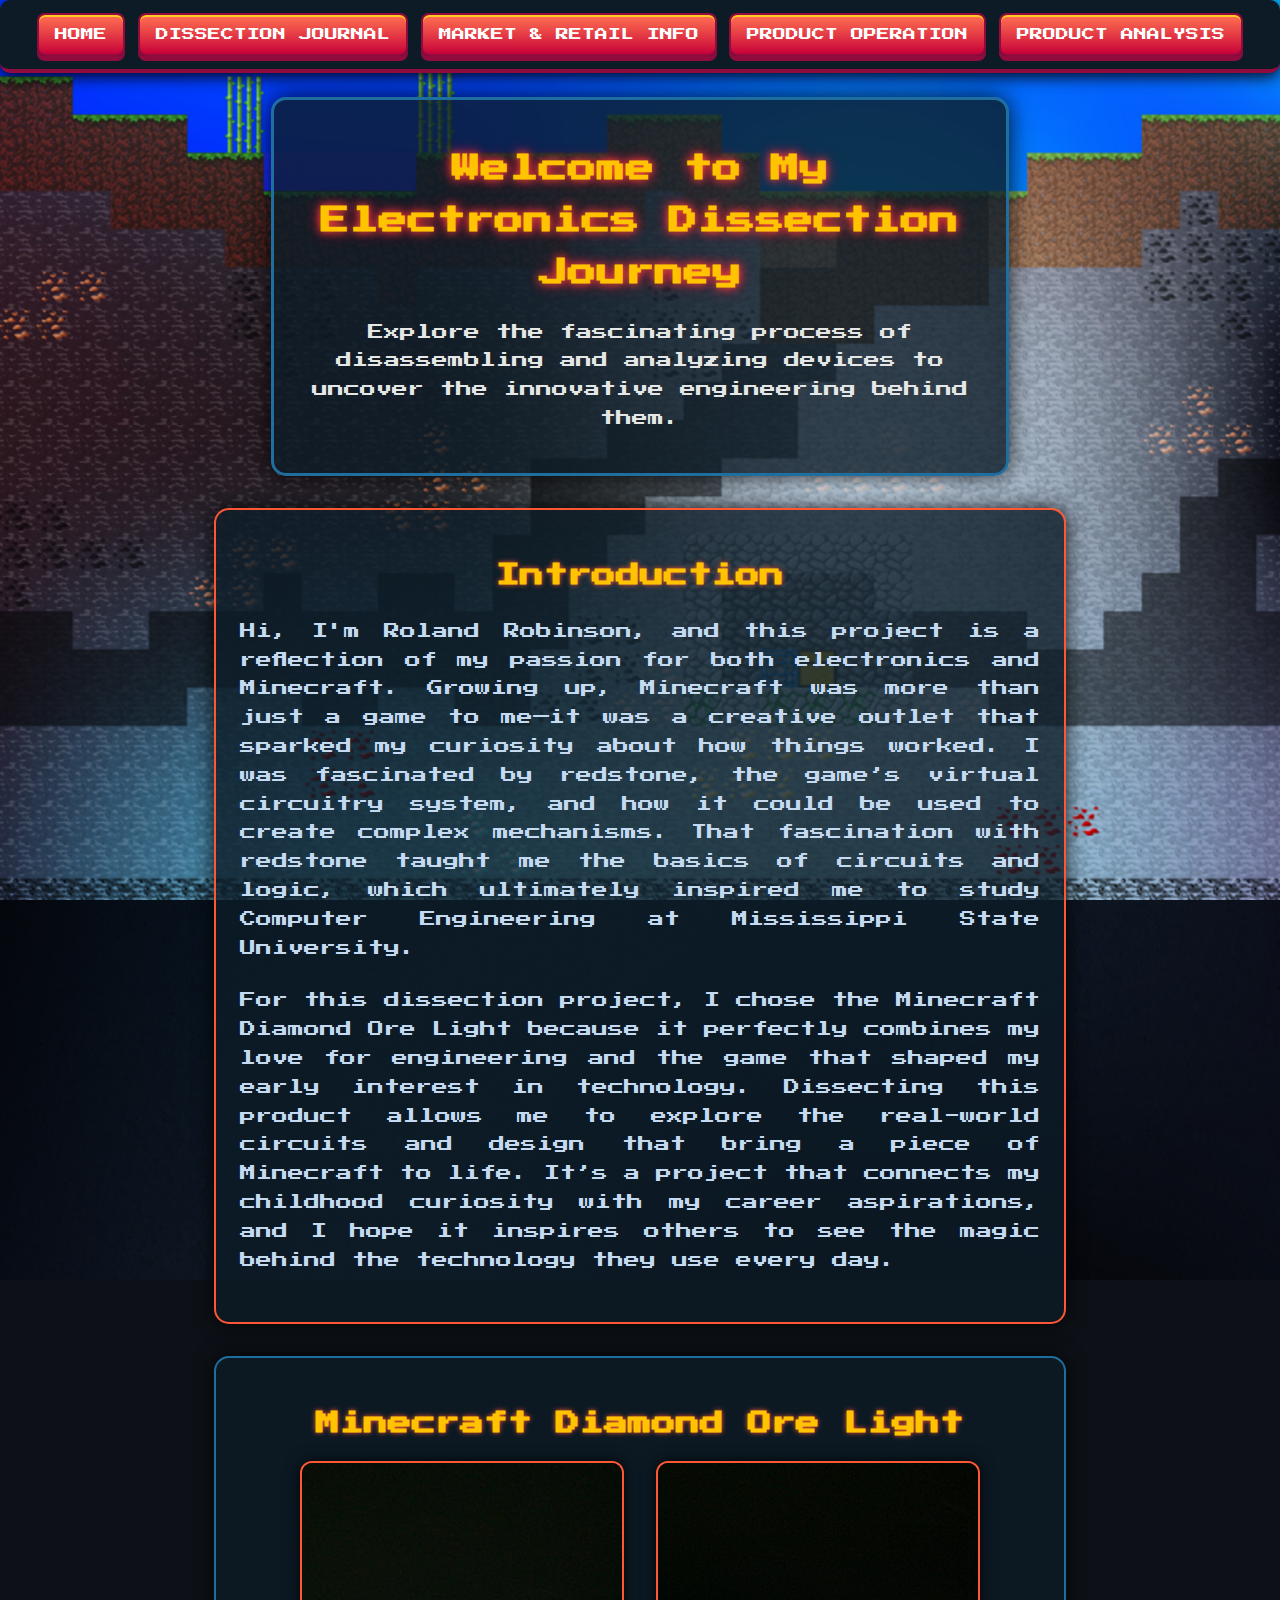
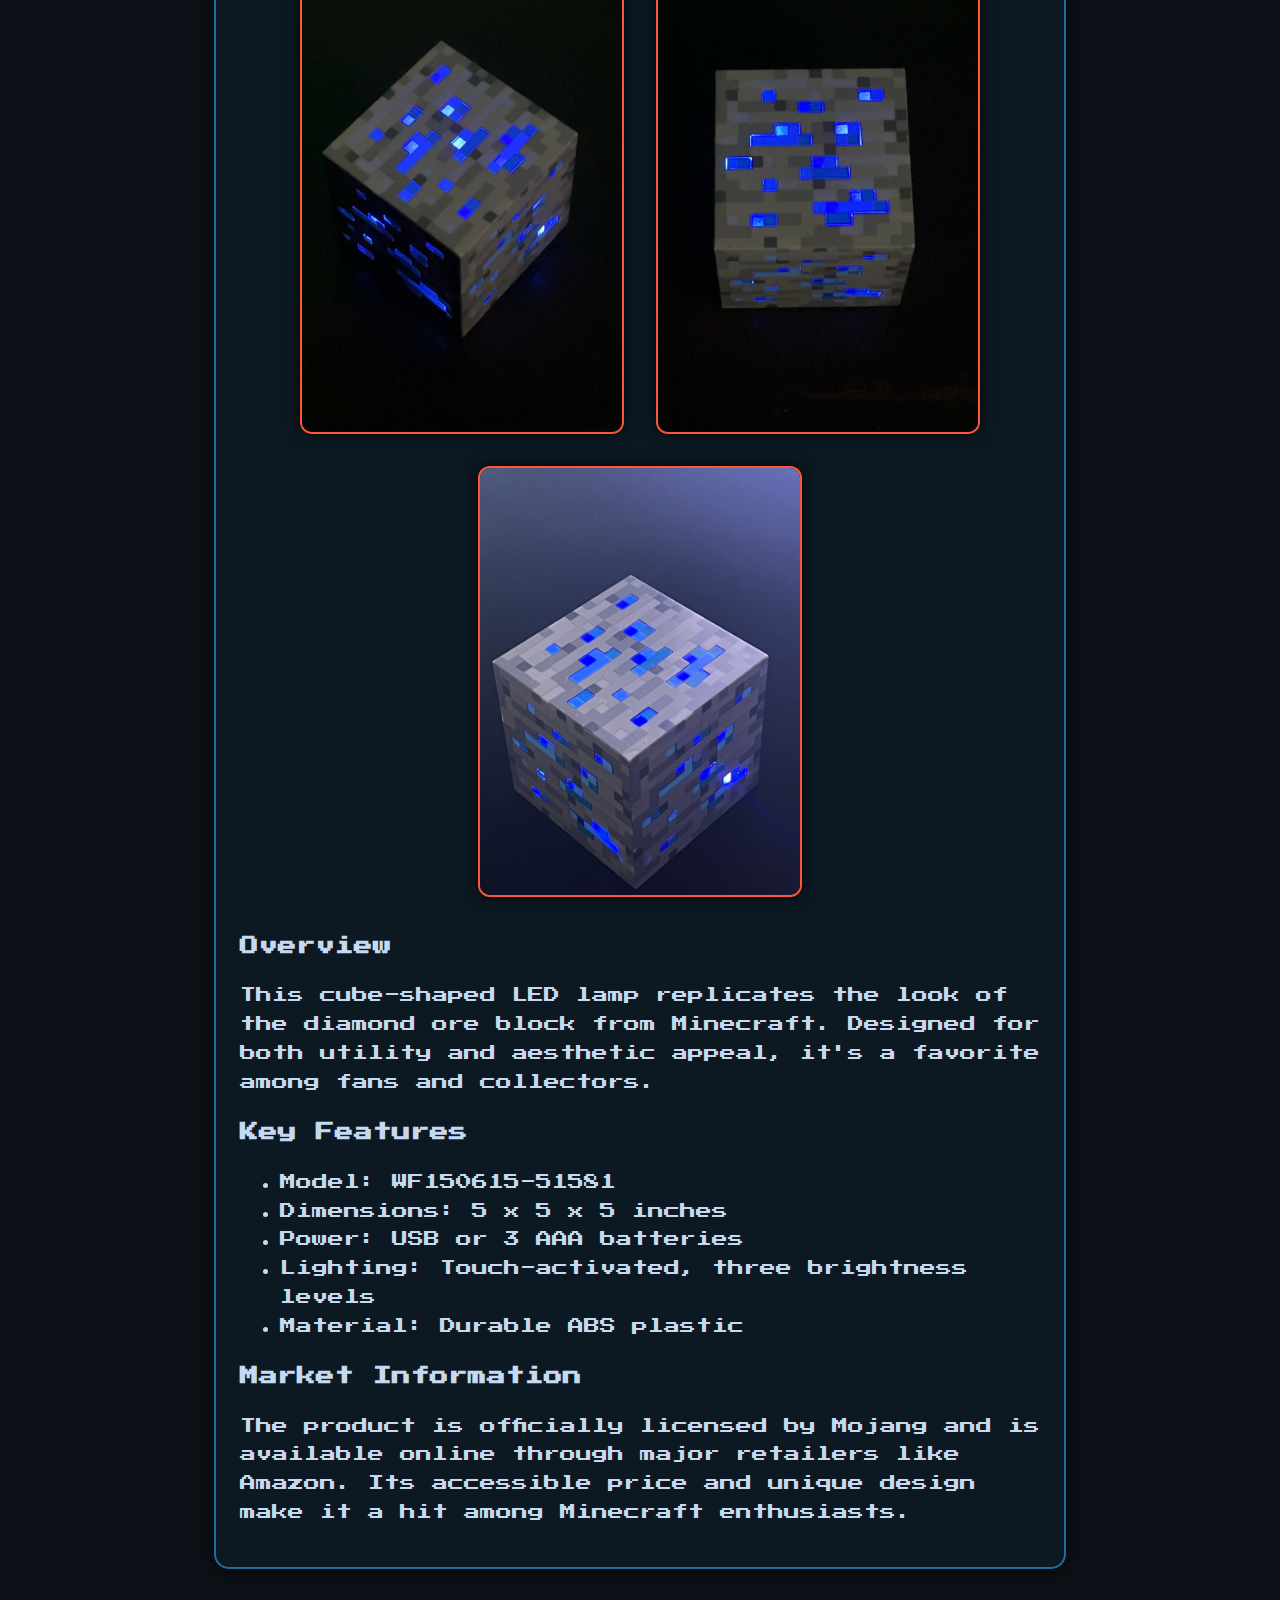
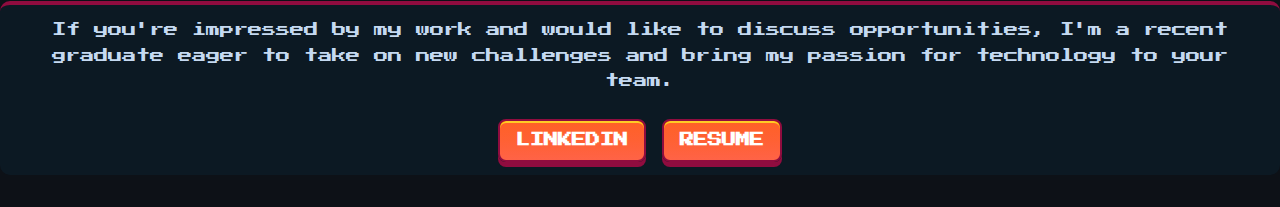
<file: index.html>
<!DOCTYPE html>
<html lang="en">

<head>
    <meta charset="UTF-8">
    <meta name="viewport" content="width=device-width, initial-scale=1.0">
    <title>Electronics Dissection Journey</title>
    <link rel="stylesheet" href="./shared_theme.css">
    <link rel="stylesheet" href="./index_style.css">
    <link href="https://fonts.googleapis.com/css2?family=Press+Start+2P&display=swap" rel="stylesheet">
</head>

<body>
    <nav class="navigation-bar">
        <a href="index.html" class="nav-item">Home</a>
        <a href="dissection_journal.html" class="nav-item active">Dissection Journal</a>
        <a href="market_retail_info.html" class="nav-item">Market & Retail Info</a>
        <a href="product_operation.html" class="nav-item coming-soon">Product Operation</a>
        <a href="product_analysis.html" class="nav-item coming-soon">Product Analysis</a>
    </nav>

    <!-- Header Section -->
    <header class="header">
        <h1>Welcome to My Electronics Dissection Journey</h1>
        <p>Explore the fascinating process of disassembling and analyzing devices to uncover the innovative engineering behind them.</p>
    </header>

    <!-- Introduction Section -->
    <section class="intro-section">
        <h2>Introduction</h2>
        <p>
            Hi, I'm Roland Robinson, and this project is a reflection of my passion for both electronics and Minecraft. Growing up, Minecraft was more than just a game to me—it was a creative outlet that sparked my curiosity about how things worked. I was fascinated by redstone, the game’s virtual circuitry system, and how it could be used to create complex mechanisms. That fascination with redstone taught me the basics of circuits and logic, which ultimately inspired me to study Computer Engineering at Mississippi State University.
        </p>
        <p>
            For this dissection project, I chose the Minecraft Diamond Ore Light because it perfectly combines my love for engineering and the game that shaped my early interest in technology. Dissecting this product allows me to explore the real-world circuits and design that bring a piece of Minecraft to life. It’s a project that connects my childhood curiosity with my career aspirations, and I hope it inspires others to see the magic behind the technology they use every day.
        </p>
    </section>

    <!-- Product Section -->
    <section class="product-section">
        <h2>Minecraft Diamond Ore Light</h2>
        <div class="product-images">
            <img src="images/IsometricView.JPG" alt="Minecraft Diamond Ore Light Isometric View">
            <img src="images/TopDownView.JPG" alt="Minecraft Diamond Ore Light Top Down View">
            <img src="images/FrontIlluminated.jpg" alt="Minecraft Diamond Ore Light Front Illuminated View">
        </div>
        <div class="product-details">
            <div class="product-box">
                <h3>Overview</h3>
                <p>
                    This cube-shaped LED lamp replicates the look of the diamond ore block from Minecraft. Designed for both utility and aesthetic appeal, it's a favorite among fans and collectors.
                </p>
            </div>
            <div class="product-box">
                <h3>Key Features</h3>
                <ul>
                    <li>Model: WF150615-51581</li>
                    <li>Dimensions: 5 x 5 x 5 inches</li>
                    <li>Power: USB or 3 AAA batteries</li>
                    <li>Lighting: Touch-activated, three brightness levels</li>
                    <li>Material: Durable ABS plastic</li>
                </ul>
            </div>
            <div class="product-box">
                <h3>Market Information</h3>
                <p>
                    The product is officially licensed by Mojang and is available online through major retailers like Amazon. Its accessible price and unique design make it a hit among Minecraft enthusiasts.
                </p>
            </div>
        </div>
    </section>

    <!-- Footer Section -->
    <section class="footer">
        <div class="contact">
            If you're impressed by my work and would like to discuss opportunities, I'm a recent graduate eager to take on new challenges and bring my passion for technology to your team.
        </div>
        <div class="contact-links">
            <a href="https://www.linkedin.com/in/roland-robinson-a67677328" class="button" target="_blank">LinkedIn</a>
            <a href="RolandRobinsonResumeFall2024V3.pdf" class="button" target="_blank">Resume</a>
        </div>
    </section>

</body>

</html>
</file>
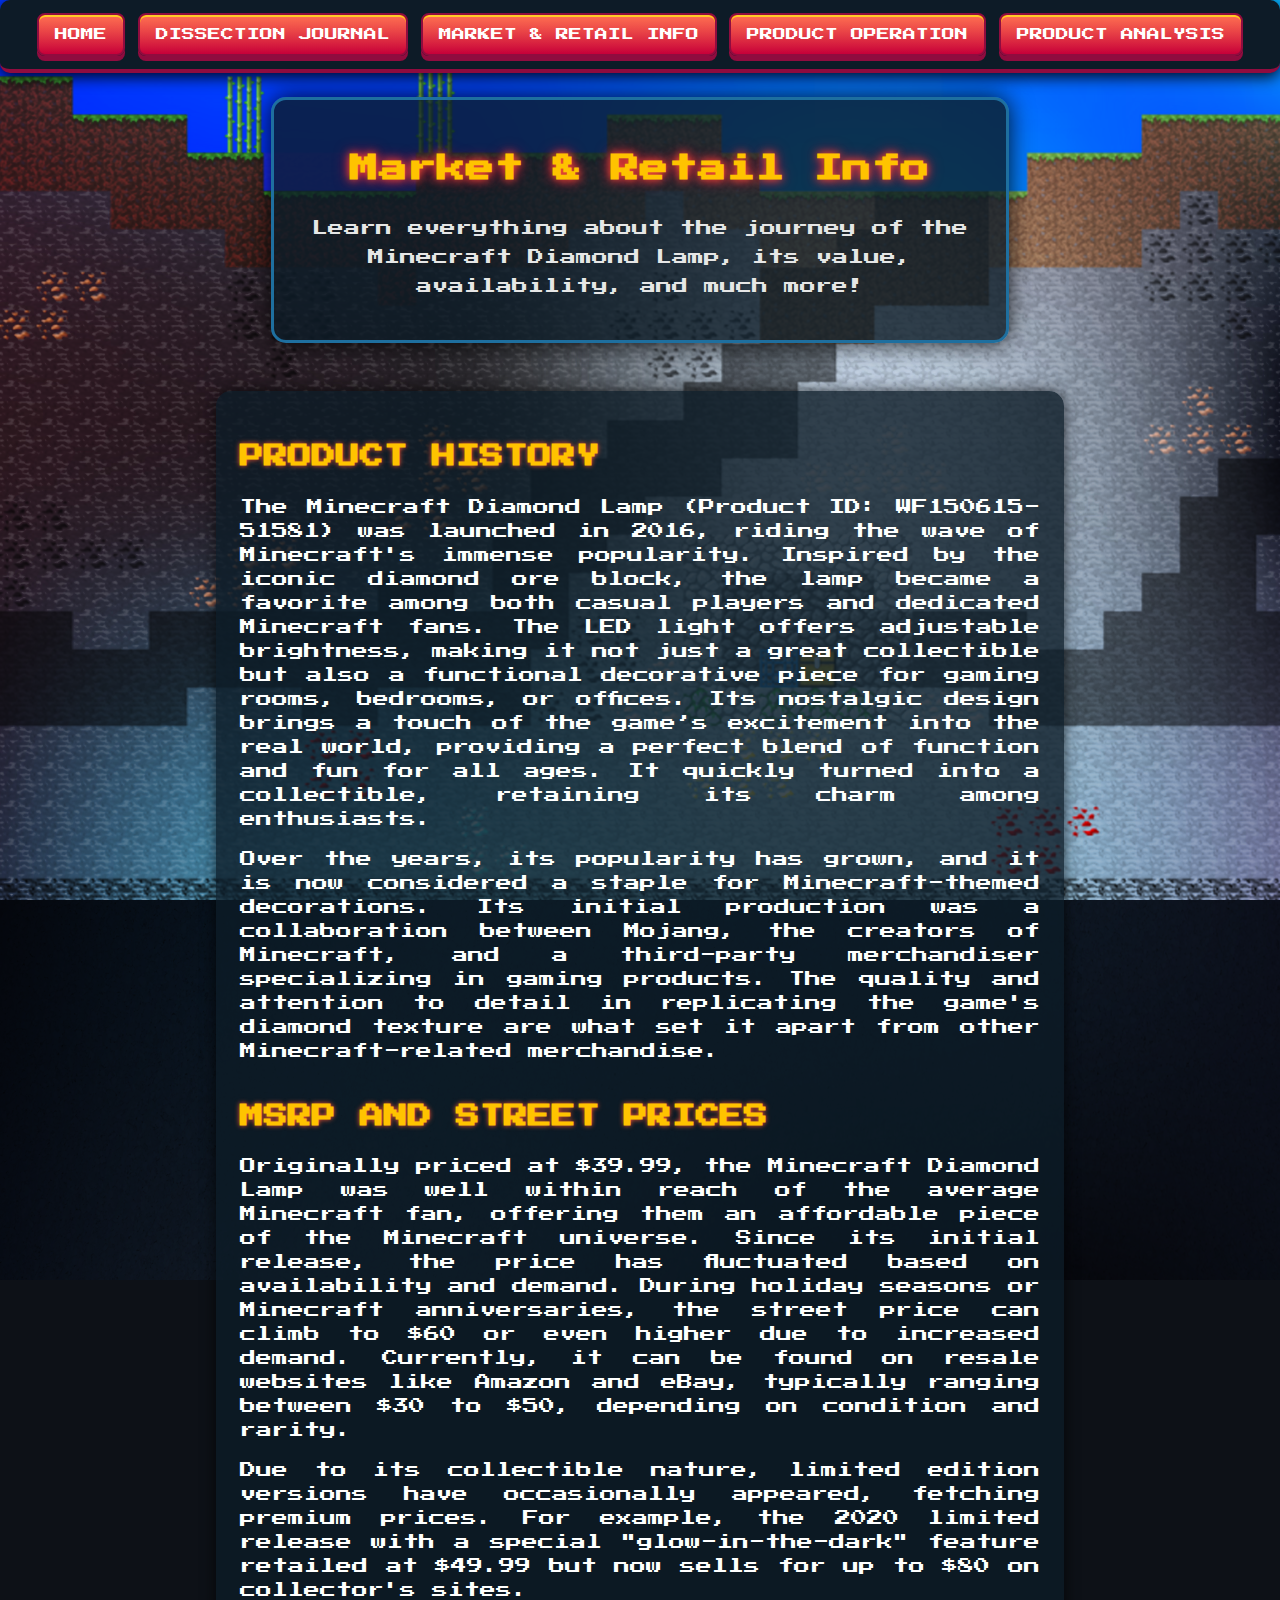
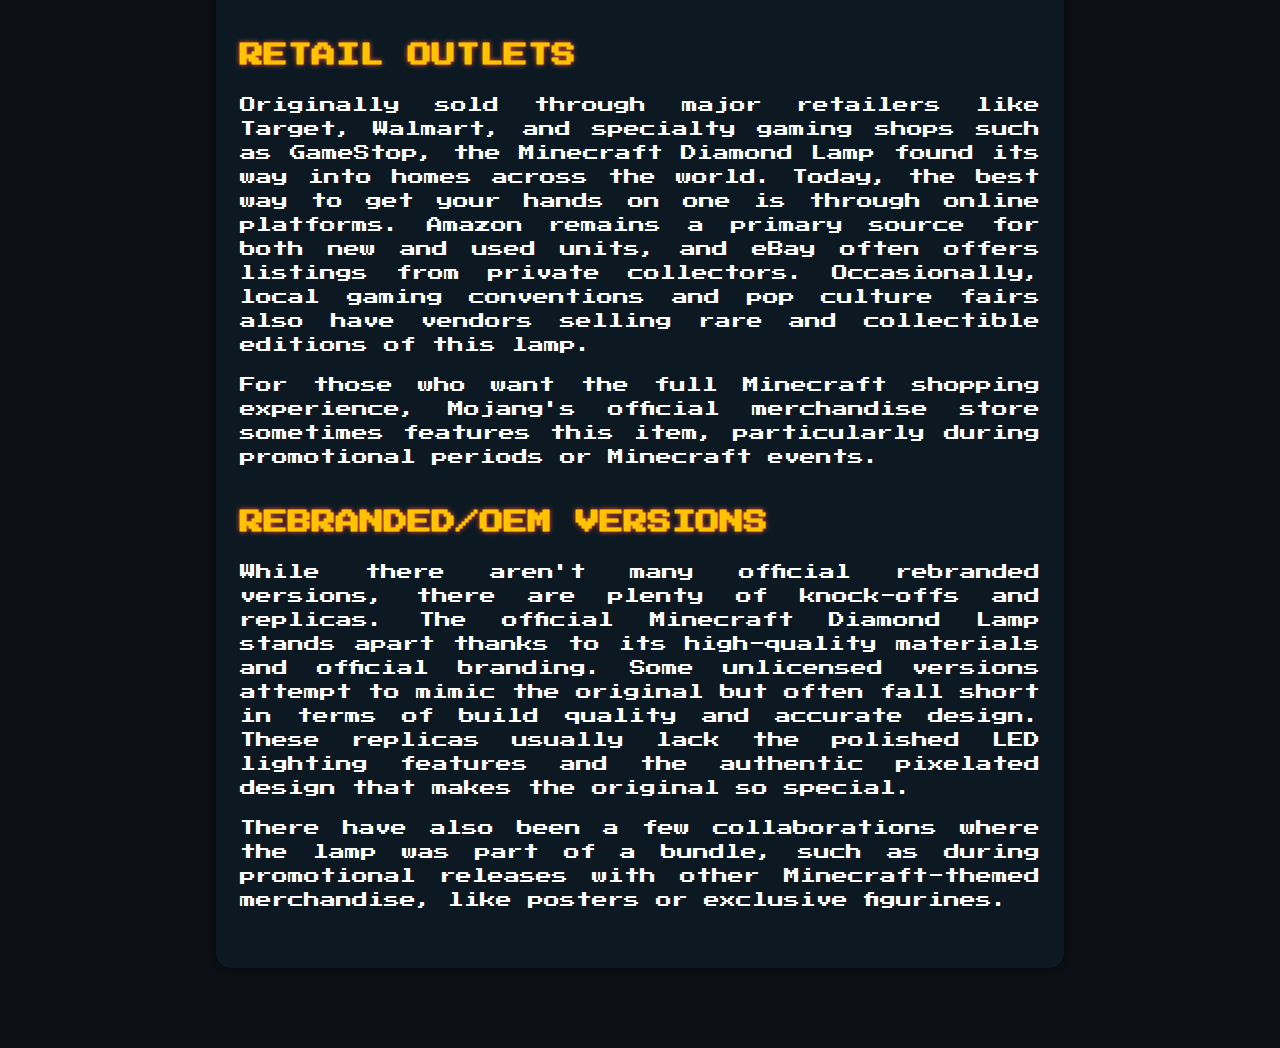
<file: market_retail_info.html>
<!DOCTYPE html>
<html lang="en">

<head>
    <meta charset="UTF-8">
    <meta name="viewport" content="width=device-width, initial-scale=1.0">
    <title>Market & Retail Info - Minecraft Diamond Lamp</title>
    <link rel="stylesheet" href="./shared_theme.css">
    <link rel="stylesheet" href="./market_retail_info.css">
    <link href="https://fonts.googleapis.com/css2?family=Press+Start+2P&display=swap" rel="stylesheet">
</head>

<body>
    <nav class="navigation-bar">
        <a href="index.html" class="nav-item">Home</a>
        <a href="dissection_journal.html" class="nav-item active">Dissection Journal</a>
        <a href="market_retail_info.html" class="nav-item">Market & Retail Info</a> <!-- Changed to actual link -->
        <a href="product_operation.html" class="nav-item coming-soon">Product Operation </a>
        <a href="product_analysis.html" class="nav-item coming-soon">Product Analysis </a>
    </nav>

    <header class="header">
        <h1>Market & Retail Info</h1>
        <p>Learn everything about the journey of the Minecraft Diamond Lamp, its value, availability, and much more!</p>
    </header>

    <section class="market-content">
        <div class="content-section">
            <h2>Product History</h2>
            <p>
                The Minecraft Diamond Lamp (Product ID: WF150615-51581) was launched in 2016, riding the wave of Minecraft's immense popularity. Inspired by the iconic diamond ore block, the lamp became a favorite among both casual players and dedicated Minecraft fans. The LED light offers adjustable brightness, making it not just a great collectible but also a functional decorative piece for gaming rooms, bedrooms, or offices. Its nostalgic design brings a touch of the game’s excitement into the real world, providing a perfect blend of function and fun for all ages. It quickly turned into a collectible, retaining its charm among enthusiasts.
            </p>
            <p>
                Over the years, its popularity has grown, and it is now considered a staple for Minecraft-themed decorations. Its initial production was a collaboration between Mojang, the creators of Minecraft, and a third-party merchandiser specializing in gaming products. The quality and attention to detail in replicating the game's diamond texture are what set it apart from other Minecraft-related merchandise.
            </p>
        </div>

        <div class="content-section">
            <h2>MSRP and Street Prices</h2>
            <p>
                Originally priced at $39.99, the Minecraft Diamond Lamp was well within reach of the average Minecraft fan, offering them an affordable piece of the Minecraft universe. Since its initial release, the price has fluctuated based on availability and demand. During holiday seasons or Minecraft anniversaries, the street price can climb to $60 or even higher due to increased demand. Currently, it can be found on resale websites like Amazon and eBay, typically ranging between $30 to $50, depending on condition and rarity.
            </p>
            <p>
                Due to its collectible nature, limited edition versions have occasionally appeared, fetching premium prices. For example, the 2020 limited release with a special "glow-in-the-dark" feature retailed at $49.99 but now sells for up to $80 on collector's sites.
            </p>
        </div>

        <div class="content-section">
            <h2>Retail Outlets</h2>
            <p>
                Originally sold through major retailers like Target, Walmart, and specialty gaming shops such as GameStop, the Minecraft Diamond Lamp found its way into homes across the world. Today, the best way to get your hands on one is through online platforms. Amazon remains a primary source for both new and used units, and eBay often offers listings from private collectors. Occasionally, local gaming conventions and pop culture fairs also have vendors selling rare and collectible editions of this lamp.
            </p>
            <p>
                For those who want the full Minecraft shopping experience, Mojang's official merchandise store sometimes features this item, particularly during promotional periods or Minecraft events.
            </p>
        </div>

        <div class="content-section">
            <h2>Rebranded/OEM Versions</h2>
            <p>
                While there aren't many official rebranded versions, there are plenty of knock-offs and replicas. The official Minecraft Diamond Lamp stands apart thanks to its high-quality materials and official branding. Some unlicensed versions attempt to mimic the original but often fall short in terms of build quality and accurate design. These replicas usually lack the polished LED lighting features and the authentic pixelated design that makes the original so special.
            </p>
            <p>
                There have also been a few collaborations where the lamp was part of a bundle, such as during promotional releases with other Minecraft-themed merchandise, like posters or exclusive figurines.
            </p>
        </div>
    </section>

    <footer class="footer">
    </footer>

    <script src="./script.js"></script>
</body>

</html>
</file>
<file: shared_theme.css>
/* General Body Styling */
body {
    margin: 0;
    font-family: 'Press Start 2P', cursive;
    background-image: url("images/blur.jpg"), url("images/Minecraft.webp"), url("images/noise.jpg");
    background-size: cover;
    background-blend-mode: overlay, normal, multiply;
    background-repeat: no-repeat;
    background-attachment: fixed;
    background-color: #0D1117;
    color: #C5D9F1;
    line-height: 1.8;
    padding-bottom: 2rem;
}

/* Navigation Bar */
.navigation-bar {
    display: flex;
    justify-content: center;
    gap: 0.8rem;
    background: #0D1B27;
    padding: 0.8rem 0.5rem;
    border-bottom: 4px solid #900C3F;
    box-shadow: 0px 4px 15px rgba(0, 0, 0, 0.9);
    border-radius: 10px;
}

.nav-item {
    font-size: 0.8rem;
    text-transform: uppercase;
    color: #FFFFFF;
    text-decoration: none;
    padding: 0.5rem 1rem;
    border-radius: 8px;
    background: linear-gradient(to bottom, #FF5733, #C70039);
    border: 2px solid #900C3F;
    box-shadow: inset 0 2px #FFC300, 0 5px #900C3F;
    transition: transform 0.2s ease-in-out, box-shadow 0.2s ease-in-out;
    position: relative;
}

.nav-item::before {
    content: "";
    position: absolute;
    top: 0;
    left: 0;
    width: 100%;
    height: 100%;
    background: linear-gradient(to bottom, rgba(255, 255, 255, 0.5), transparent);
    opacity: 0.3;
    border-radius: 8px;
    pointer-events: none;
}

.nav-item:hover {
    background: linear-gradient(to bottom, #FFC300, #FF5733);
    box-shadow: inset 0 2px #FFD700, 0 6px #900C3F;
    transform: translateY(-2px);
}

/* Header Styling */
.header {
    text-align: center;
    padding: 1.5rem 1rem;
    background: #0D1B27;
    max-width: 700px;
    margin: 1.5rem auto;
    border-radius: 15px;
    border: 3px solid #1E6F9F;
    box-shadow: 0 0 25px rgba(0, 0, 0, 0.85);
}

.header h1 {
    font-size: 1.8rem;
    color: #FFC300;
    text-shadow: 0 0 8px #FF5733, 0 0 15px #C70039;
}

.header p {
    font-size: 1rem;
    color: #E6E6E6;
}

/* Photo Gallery Styling */
.photo-gallery {
    display: flex;
    flex-wrap: wrap;
    justify-content: center;
    gap: 1.5rem;
    max-width: 1200px;
    margin: 2rem auto;
}

.photo-card {
    width: 200px;
    background: #0D1B27;
    padding: 1rem;
    border-radius: 15px;
    box-shadow: 0 0 15px rgba(0, 0, 0, 0.8);
    border: 2px solid #FF5733;
    transition: transform 0.3s;
    text-align: center;
}

.photo-card:hover {
    transform: scale(1.05);
}

.photo-card img {
    width: 100%;
    border-radius: 10px;
    box-shadow: 0 0 10px rgba(0, 0, 0, 0.6);
    margin-bottom: 1rem;
}

.photo-card p {
    color: #C5D9F1;
    font-size: 0.9rem;
}

/* Buttons for View Details */
.button {
    font-size: 0.8rem;
    text-transform: uppercase;
    color: #FFFFFF;
    font-weight: bold;
    padding: 0.4rem 0.8rem;
    border-radius: 8px;
    background: linear-gradient(to bottom, #FF4500, #FF6347);
    border: 2px solid #900C3F;
    cursor: pointer;
    box-shadow: inset 0 2px #FFC300, 0 5px #900C3F;
    transition: transform 0.2s ease-in-out, box-shadow 0.2s ease-in-out;
    position: relative;
    text-decoration: none;
    display: inline-block;
    margin-top: 1rem;
}

.button::before {
    content: "";
    position: absolute;
    top: 0;
    left: 0;
    width: 100%;
    height: 100%;
    background: linear-gradient(to bottom, rgba(255, 255, 255, 0.5), transparent);
    opacity: 0.3;
    border-radius: 8px;
    pointer-events: none;
}

.button:hover {
    background: linear-gradient(to bottom, #FFC300, #FF5733);
    box-shadow: inset 0 2px #FFD700, 0 6px #900C3F;
    transform: translateY(-2px);
}

/* Popup Details */
.details-popup {
    position: fixed;
    top: 0;
    left: 0;
    width: 100%;
    height: 100%;
    background: rgba(0, 0, 0, 0.8);
    display: flex;
    justify-content: center;
    align-items: center;
    z-index: 1000;
    overflow: hidden;  /* Prevent overall overflow */
}

.hidden {
    display: none;
}

.details-content {
    background: #0D1B27;
    padding: 1.5rem;
    border-radius: 15px;
    max-width: 600px;
    width: 80%;
    max-height: 70vh; /* Limit the maximum height to 70% of the viewport */
    color: #C5D9F1;
    box-shadow: 0 0 25px rgba(0, 0, 0, 0.9);
    position: relative;
    overflow: auto; /* Enable scrolling if content overflows */
}

.details-content img {
    width: 100%;
    max-height: 50vh; /* Set a maximum height for images to prevent overflow */
    object-fit: contain; /* Keep the aspect ratio intact */
    border-radius: 10px;
    margin-bottom: 1rem;
}

.close-button {
    position: absolute;
    top: 10px;
    right: 15px;
    font-size: 1.5rem;
    color: #FFC300;
    cursor: pointer;
    transition: color 0.3s;
}

.close-button:hover {
    color: #FF6347;
}

/* Centering Diagram Containers */
.diagram-container {
    display: flex;
    justify-content: center;
    align-items: center;
    margin: 2rem 0; /* Add margin to create space between sections */
}

/* Mobile Styles for Screens Up to 768px */
@media only screen and (max-width: 768px) {
    .navigation-bar {
        flex-direction: column;
        padding: 1rem 0.5rem;
        gap: 0.5rem;
    }

    .nav-item {
        font-size: 0.9rem;
        padding: 0.6rem 1rem;
        width: 100%;
        text-align: center;
    }

    .header {
        padding: 1rem;
        font-size: 1rem;
    }

    .photo-gallery {
        gap: 1rem;
        margin: 1rem auto;
    }

    .photo-card {
        width: 150px;
    }

    .button {
        font-size: 0.65rem;
        padding: 4px 8px;
    }

    .details-content {
        max-width: 90%;
        padding: 1rem;
    }

    .details-title {
        font-size: 1rem;
    }

    .details-description {
        font-size: 0.9rem;
    }

    .close-button {
        font-size: 1.5rem;
        top: 5px;
        right: 10px;
    }
}
</file>
<file: index_style.css>
/* General Body Styling */
body {
    margin: 0;
    font-family: 'Press Start 2P', cursive;
    background-image: url("images/blur.jpg"), url("images/Minecraft.webp"), url("images/noise.jpg");
    background-size: cover;
    background-blend-mode: overlay, normal, multiply;
    background-repeat: no-repeat;
    background-attachment: fixed;
    background-color: #0D1117;
    color: #C5D9F1;
    line-height: 1.8;
    padding-bottom: 2rem;
}

/* Navigation Bar */
.navigation-bar {
    display: flex;
    justify-content: center;
    gap: 0.8rem;
    background: #0D1B27;
    padding: 0.8rem 0.5rem;
    border-bottom: 4px solid #900C3F;
    box-shadow: 0px 4px 15px rgba(0, 0, 0, 0.9);
    border-radius: 10px;
}

.nav-item {
    font-size: 0.8rem;
    text-transform: uppercase;
    color: #FFFFFF;
    text-decoration: none;
    padding: 0.5rem 1rem;
    border-radius: 8px;
    background: linear-gradient(to bottom, #FF5733, #C70039);
    border: 2px solid #900C3F;
    box-shadow: inset 0 2px #FFC300, 0 5px #900C3F;
    transition: transform 0.2s ease-in-out, box-shadow 0.2s ease-in-out;
    position: relative;
}

.nav-item:hover {
    background: linear-gradient(to bottom, #FFC300, #FF5733);
    box-shadow: inset 0 2px #FFD700, 0 6px #900C3F;
    transform: translateY(-2px);
}

/* Header Styling */
.header {
    text-align: center;
    padding: 1.5rem 1rem;
    background: rgba(13, 27, 39, 0.8); /* Slight transparency */
    max-width: 700px;
    margin: 1.5rem auto;
    border-radius: 15px;
    border: 3px solid #1E6F9F;
    box-shadow: 0 0 25px rgba(0, 0, 0, 0.85);
}

.header h1 {
    font-size: 1.8rem;
    color: #FFC300;
    text-shadow: 0 0 8px #FF5733, 0 0 15px #C70039;
}

.header p {
    font-size: 1rem;
    color: #E6E6E6;
}

/* Introduction Section */
.intro-section {
    max-width: 800px;
    margin: 2rem auto;
    background: rgba(13, 27, 39, 0.8); /* Slight transparency */
    padding: 1.5rem;
    border-radius: 15px;
    border: 2px solid #FF5733;
    box-shadow: 0 0 20px rgba(0, 0, 0, 0.9);
}

.intro-section h2 {
    color: #FFC300;
    text-align: center;
    text-shadow: 0 0 5px #FF5733;
}

.intro-section p {
    color: #C5D9F1;
    text-align: justify;
    font-size: 1rem;
    margin-bottom: 1.5rem;
}

/* Product Section */
.product-section {
    max-width: 800px;
    margin: 2rem auto;
    background: rgba(13, 27, 39, 0.8);
    padding: 1.5rem;
    border-radius: 15px;
    border: 2px solid #1E6F9F;
    box-shadow: 0 0 20px rgba(0, 0, 0, 0.9);
}

.product-section h2 {
    color: #FFC300;
    text-align: center;
    text-shadow: 0 0 5px #FF5733;
    margin-bottom: 1rem;
}

/* Product Images */
.product-images {
    display: flex;
    justify-content: center;
    flex-wrap: wrap;
    gap: 2rem;
    margin-bottom: 2rem;
}

.product-images img {
    max-width: 40%;
    border-radius: 12px;
    box-shadow: 0 0 15px rgba(0, 0, 0, 0.8);
    border: 2px solid #FF5733;
    transition: transform 0.8s ease-in-out;
}

.product-images img:hover {
    transform: scale(1.05);
    filter: brightness(1.1);
    cursor: pointer;
}

/* Details Popup */
#details-popup {
    display: none;
    position: fixed;
    top: 0;
    left: 0;
    width: 100%;
    height: 100%;
    background: rgba(0, 0, 0, 0.85);
    z-index: 1000;
    justify-content: center;
    align-items: center;
    text-align: center;
}

#details-popup.visible {
    display: flex;
}

.popup-content {
    background: #0D1B27;
    border-radius: 15px;
    padding: 2rem;
    color: #C5D9F1;
    border: 2px solid #FF5733;
    box-shadow: 0 0 20px rgba(0, 0, 0, 0.9);
    width: 600px;
    max-width: 90%;
}

.popup-content h3 {
    color: #FFC300;
}

.popup-content img {
    max-width: 100%;
    margin: 1rem 0;
    border-radius: 8px;
    border: 2px solid #FF5733;
}

.popup-content button {
    background: linear-gradient(to bottom, #FF4500, #FF6347);
    color: #FFFFFF;
    font-size: 1rem;
    padding: 0.5rem 1.5rem;
    border: none;
    border-radius: 8px;
    cursor: pointer;
    transition: background 0.3s ease;
}

.popup-content button:hover {
    background: linear-gradient(to bottom, #FFC300, #FF5733);
}

/* Footer Section */
.footer {
    background: rgba(13, 27, 39, 0.8);
    border-top: 4px solid #900C3F;
    text-align: center;
    padding: 0.8rem;
    margin-top: 2rem;
    border-radius: 10px;
}

.contact {
    color: #C5D9F1;
    font-size: 0.9rem;
    margin-bottom: 0.5rem;
}

.contact-links {
    display: flex;
    justify-content: center;
    gap: 1rem;
    margin-top: 0.5rem;
}

.button {
    font-size: 0.9rem;
    text-transform: uppercase;
    color: #FFFFFF;
    font-weight: bold;
    padding: 0.4rem 1rem;
    border-radius: 8px;
    background: linear-gradient(to bottom, #FF4500, #FF6347);
    border: 2px solid #900C3F;
    cursor: pointer;
    text-decoration: none;
    box-shadow: inset 0 2px #FFC300, 0 5px #900C3F;
    transition: transform 0.2s ease-in-out, box-shadow 0.2s ease-in-out;
}

.button:hover {
    background: linear-gradient(to bottom, #FFC300, #FF5733);
    transform: translateY(-2px);
}

/* Mobile Styles for Screens Up to 768px */
@media only screen and (max-width: 768px) {
    body {
        font-size: 14px;
        padding: 1rem;
    }

    .navigation-bar {
        flex-direction: column;
        gap: 0.5rem;
    }

    .nav-item {
        font-size: 0.9rem;
        padding: 0.5rem;
        width: 100%;
        text-align: center;
    }

    .header {
        font-size: 1.2rem;
        padding: 1rem;
    }

    .intro-section, .product-section, .footer {
        padding: 1rem;
        max-width: 90%;
    }

    .product-images {
        flex-direction: column;
        gap: 1rem;
    }

    .product-images img {
        max-width: 100%;
    }

    .popup-content {
        width: 90%;
    }

    .contact-links {
        flex-direction: column;
        gap: 0.5rem;
    }

    .button {
        font-size: 1rem;
        padding: 0.5rem;
        text-align: center;
    }
}
</file>
<file: market_retail_info.css>
/* General Body Styling */
body {
    margin: 0;
    font-family: 'Press Start 2P', cursive;
    background-image: url("images/blur.jpg"), url("images/Minecraft.webp"), url("images/noise.jpg");
    background-size: cover;
    background-blend-mode: overlay, normal, multiply;
    background-repeat: no-repeat;
    background-attachment: fixed;
    background-color: #0D1117;
    color: #C5D9F1;
    line-height: 1.8;
    padding-bottom: 2rem;
}

/* Navigation Bar */
.navigation-bar {
    display: flex;
    justify-content: center;
    gap: 0.8rem;
    background: #0D1B27;
    padding: 0.8rem 0.5rem;
    border-bottom: 4px solid #900C3F;
    box-shadow: 0px 4px 15px rgba(0, 0, 0, 0.9);
    border-radius: 10px;
}

.nav-item {
    font-size: 0.8rem;
    text-transform: uppercase;
    color: #FFFFFF;
    text-decoration: none;
    padding: 0.5rem 1rem;
    border-radius: 8px;
    background: linear-gradient(to bottom, #FF5733, #C70039);
    border: 2px solid #900C3F;
    box-shadow: inset 0 2px #FFC300, 0 5px #900C3F;
    transition: transform 0.2s ease-in-out, box-shadow 0.2s ease-in-out;
    position: relative;
}

.nav-item:hover {
    background: linear-gradient(to bottom, #FFC300, #FF5733);
    box-shadow: inset 0 2px #FFD700, 0 6px #900C3F;
    transform: translateY(-2px);
}

/* Header Styling */
.header {
    text-align: center;
    padding: 1.5rem 1rem;
    background: rgba(13, 27, 39, 0.8); /* Slight transparency */
    max-width: 700px;
    margin: 1.5rem auto;
    border-radius: 15px;
    border: 3px solid #1E6F9F;
    box-shadow: 0 0 25px rgba(0, 0, 0, 0.85);
}

.header h1 {
    font-size: 1.8rem;
    color: #FFC300;
    text-shadow: 0 0 8px #FF5733, 0 0 15px #C70039;
}

.header p {
    font-size: 1rem;
    color: #E6E6E6;
}

/* Market & Retail Info Page Specific Styling */
.market-content {
    max-width: 800px;
    margin: 3rem auto;
    padding: 1.5rem;
    background: rgba(13, 27, 39, 0.8);
    border-radius: 15px;
    box-shadow: 0 0 15px rgba(0, 0, 0, 0.7);
    color: #C5D9F1;
    font-family: 'Press Start 2P', cursive;
}

/* Content Section Styling */
.content-section {
    margin-bottom: 2rem;
    text-align: left;
}

.content-section h2 {
    font-size: 1.5rem;
    color: #FFC300;
    text-transform: uppercase;
    margin-bottom: 1rem;
    text-shadow: 0 0 5px #FF5733;
}

.content-section p {
    font-size: 1rem;
    line-height: 1.5;
    color: #ffffff;
    text-align: justify;
}

/* Footer Styling */
.footer {
    display: none;
}

/* Mobile Styles for Screens Up to 768px */
@media only screen and (max-width: 768px) {
    .navigation-bar {
        flex-direction: column; /* Stack the navigation links vertically */
        padding: 1rem 0.5rem; /* Add padding for spacing */
        gap: 0.5rem; /* Reduced gap to keep it compact */
    }

    .nav-item {
        font-size: 0.9rem; /* Increase font size for better readability */
        padding: 0.6rem 1rem;
        width: 100%; /* Make navigation items take the full width */
        text-align: center; /* Center the text */
    }

    .header {
        padding: 1rem; /* Reduced padding for mobile */
        font-size: 1rem;
    }

    .market-content {
        padding: 1rem; /* Adjust padding for smaller screens */
        max-width: 90%; /* Reduce max-width for better mobile fit */
    }

    .content-section h2 {
        font-size: 1.2rem; /* Reduce header size for mobile readability */
    }

    .content-section p {
        font-size: 0.9rem; /* Adjust paragraph font size for readability */
        line-height: 1.4; /* Improve readability on small screens */
    }
}
</file>
